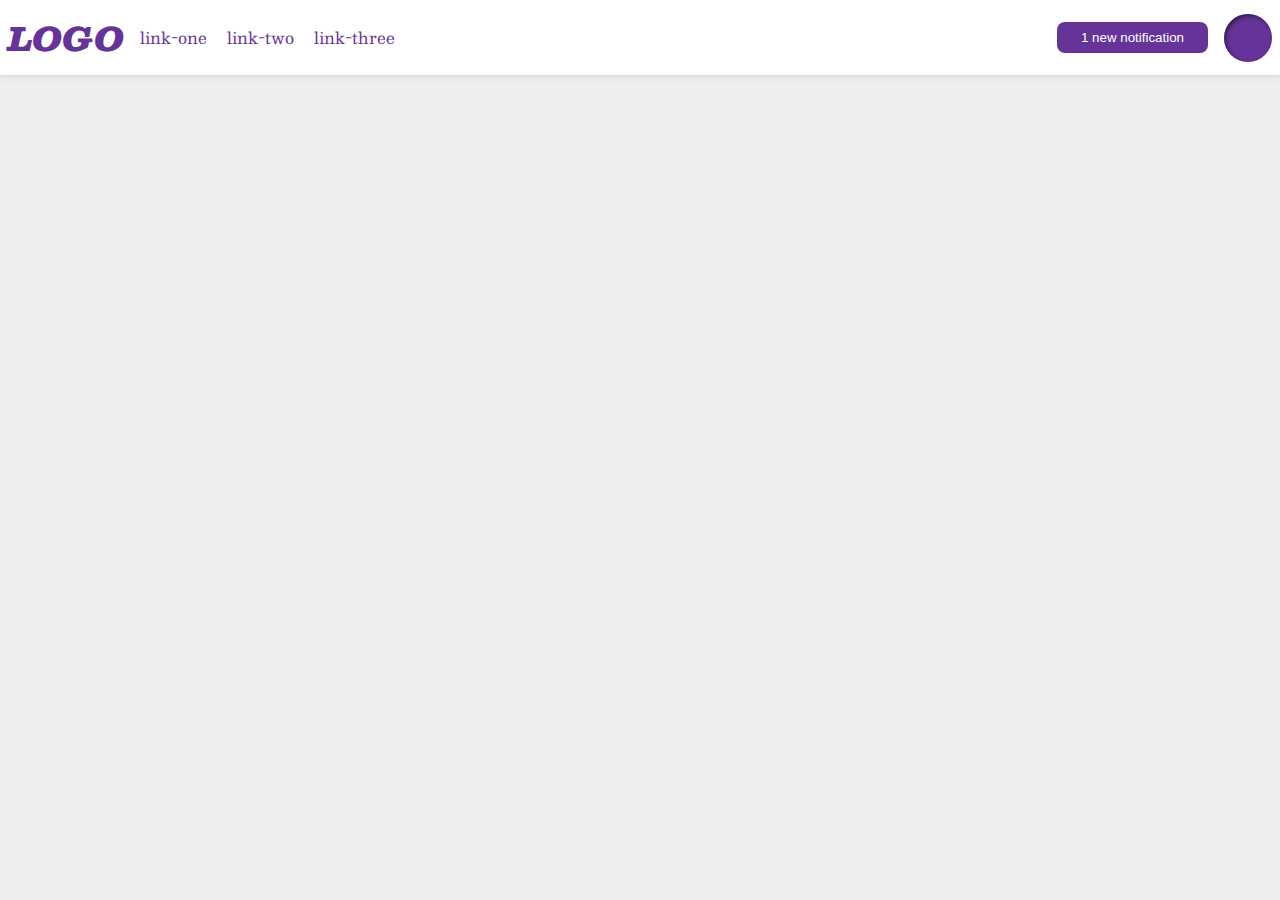
<file: foundations/flex/03-flex-header-2/index.html>
<!DOCTYPE html>
<html lang="en">
  <head>
    <meta charset="UTF-8">
    <meta http-equiv="X-UA-Compatible" content="IE=edge">
    <meta name="viewport" content="width=device-width, initial-scale=1.0">
    <title>Flex Header 2</title>
    <link rel="stylesheet" href="style.css">
  </head>
  <body>
    <div class="header">
      <div class="leftside"><div class="logo">
        LOGO
      </div>
      <ul class="links">
        <li><a href="https://google.com">link-one</a></li>
        <li><a href="https://google.com">link-two</a></li>
        <li><a href="https://google.com">link-three</a></li>
      </ul>
      </div>
      <div class="rightside">
      <button class="notifications">
        1 new notification
      </button>
      <div class="profile-image"></div>
    </div></div>
    </div>
  </body>
</html>
</file>
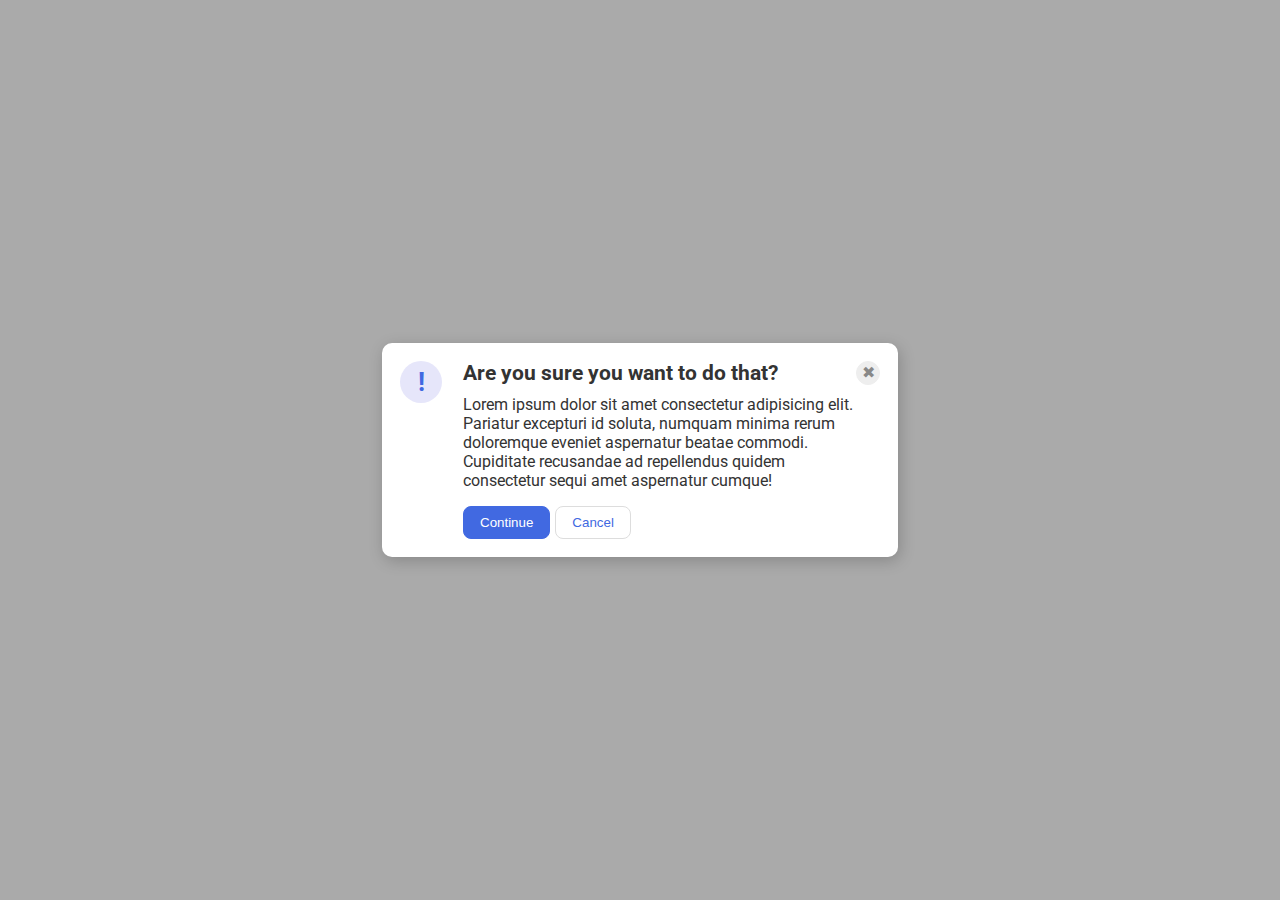
<file: foundations/flex/05-flex-modal/index.html>
<!DOCTYPE html>
<html lang="en">
  <head>
    <meta charset="UTF-8">
    <meta http-equiv="X-UA-Compatible" content="IE=edge">
    <meta name="viewport" content="width=device-width, initial-scale=1.0">
    <link rel="stylesheet" href="style.css">
    <title>Modal</title>
  </head>
  <body>
    <div class="modal">
      <div class="icon">!</div>
      <div class="content">
        <div class="header">Are you sure you want to do that?</div>

        <div class="text">Lorem ipsum dolor sit amet consectetur adipisicing elit. Pariatur excepturi id soluta, numquam minima rerum doloremque eveniet aspernatur beatae commodi. Cupiditate recusandae ad repellendus quidem consectetur sequi amet aspernatur cumque!</div>

        <div class="buttons">
        <button class="continue">Continue</button>
        <button class="cancel">Cancel</button>
        </div>
      </div>

      <button class="close-button">✖</button>
    </div>
  </body>
</html>
</file>
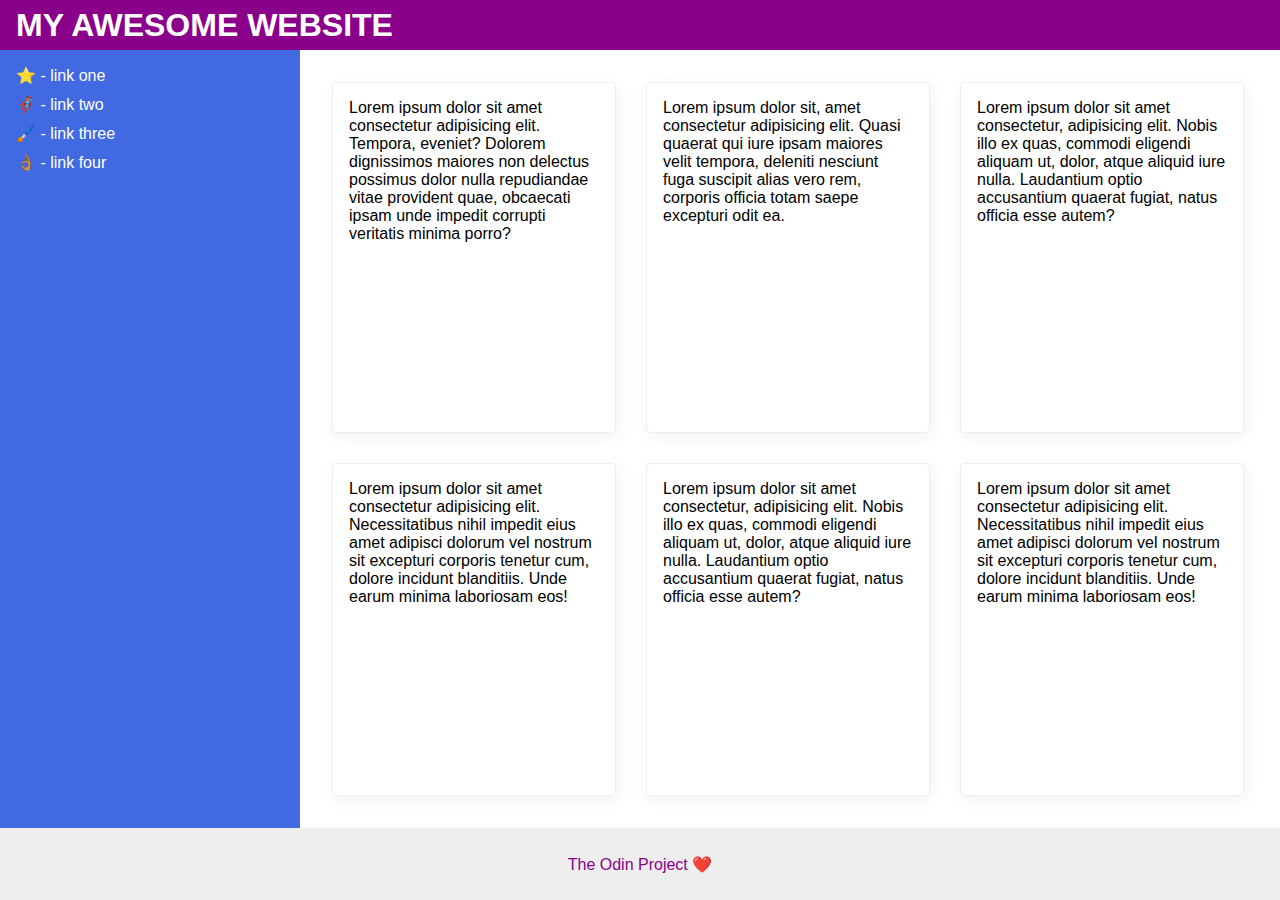
<file: foundations/flex/07-flex-layout-2/index.html>
<!DOCTYPE html>
<html lang="en">
  <head>
    <meta charset="UTF-8">
    <meta http-equiv="X-UA-Compatible" content="IE=edge">
    <meta name="viewport" content="width=device-width, initial-scale=1.0">
    <title>The Holy Grail</title>
    <link rel="stylesheet" href="style.css">
  </head>
  <body>
    <div class="header">
      MY AWESOME WEBSITE
    </div>
    <div class="content">
    <div class="sidebar">
      <ul>
        <li><a href="#">⭐ - link one</a></li>
        <li><a href="#">🦸🏽‍♂️ - link two</a></li>
        <li><a href="#">🖌️ - link three</a></li>
        <li><a href="#">👌🏽 - link four</a></li>
      </ul>
    </div>
    <div class="cardGrid">
    <div class="card">Lorem ipsum dolor sit amet consectetur adipisicing elit. Tempora, eveniet? Dolorem dignissimos maiores non delectus possimus dolor nulla repudiandae vitae provident quae, obcaecati ipsam unde impedit corrupti veritatis minima porro?</div>
    <div class="card">Lorem ipsum dolor sit, amet consectetur adipisicing elit. Quasi quaerat qui iure ipsam maiores velit tempora, deleniti nesciunt fuga suscipit alias vero rem, corporis officia totam saepe excepturi odit ea.</div>
    <div class="card">Lorem ipsum dolor sit amet consectetur, adipisicing elit. Nobis illo ex quas, commodi eligendi aliquam ut, dolor, atque aliquid iure nulla. Laudantium optio accusantium quaerat fugiat, natus officia esse autem?</div>
    <div class="card">Lorem ipsum dolor sit amet consectetur adipisicing elit. Necessitatibus nihil impedit eius amet adipisci dolorum vel nostrum sit excepturi corporis tenetur cum, dolore incidunt blanditiis. Unde earum minima laboriosam eos!</div>
    <div class="card">Lorem ipsum dolor sit amet consectetur, adipisicing elit. Nobis illo ex quas, commodi eligendi aliquam ut, dolor, atque aliquid iure nulla. Laudantium optio accusantium quaerat fugiat, natus officia esse autem?</div>
    <div class="card">Lorem ipsum dolor sit amet consectetur adipisicing elit. Necessitatibus nihil impedit eius amet adipisci dolorum vel nostrum sit excepturi corporis tenetur cum, dolore incidunt blanditiis. Unde earum minima laboriosam eos!</div>
    </div>    
    </div>

    <div class="footer">
      The Odin Project ❤️
    </div>
  </body>
</html>
</file>
<file: foundations/flex/03-flex-header-2/style.css>
/* this is some magical font-importing.  
you'll learn about it later. */
@import url('https://fonts.googleapis.com/css2?family=Besley:ital,wght@0,400;1,900&display=swap');

body {
  margin: 0;
  background: #eee;
  font-family: Besley, serif;
}

.header {
  background: white;
  border-bottom: 1px solid #ddd;
  box-shadow: 0 0 8px rgba(0,0,0,.1);
  display: flex;
  justify-content: space-between;
  align-items: center;
  padding: 8px;
}
.leftside, .rightside{
  display: flex;
  gap: 16px;
  align-items: center;
}


.profile-image {
  background: rebeccapurple;
  box-shadow: inset 2px 2px 4px rgba(0,0,0,.5);
  border-radius: 50%;
  width: 48px;
  height: 48px;
}

.logo {
  color: rebeccapurple;
  font-size: 32px;
  font-weight: 900;
  font-style: italic;
}

button {
  border: none;
  border-radius: 8px;
  background: rebeccapurple;
  color: white;
  padding: 8px 24px;
}

a {
  /* this removes the line under our links */
  text-decoration: none;
  color: rebeccapurple;
}

ul {
  list-style-type: none;
  display: flex;
  gap: 20px;
  padding: 0;
}
</file>
<file: foundations/flex/05-flex-modal/style.css>
@import url('https://fonts.googleapis.com/css2?family=Roboto:wght@400;700&display=swap');

html, body {
  height: 100%;
}

body {
  font-family: Roboto, sans-serif;
  margin: 0;
  background: #aaa;
  color: #333;
  /* I'll give you this one for free lol */
  display: flex;
  align-items: center;
  justify-content: center;
}

.modal {
  background: white;
  width: 480px;
  border-radius: 10px;
  box-shadow: 2px 4px 16px rgba(0,0,0,.2);
  display: flex;
  padding: 18px;
}

.header {
  font-weight: bold;
  font-size: 1.3em;
  margin-bottom: 0.5em;
}
.content {
  display: flex;
  flex-direction: column;
}

.buttons {
  display: flex;
  margin-top: 1em;
  gap: 5px;
}

.icon {
  color: royalblue;
  font-size: 26px;
  font-weight: 700;
  background: lavender;
  width: 42px;
  height: 42px;
  border-radius: 50%;
  display: flex;
  align-items: center;
  justify-content: center;
  flex-shrink: 0;
  margin-right: 21px;
}

.close-button {
  background: #eee;
  border-radius: 50%;
  color: #888;
  font-weight: 400;
  font-size: 16px;
  height: 24px;
  width: 24px;
  display: flex;
  align-items: center;
  justify-content: center;
  flex-shrink: 0;
  border: 1px solid #eee;
  padding: 0;
}

button {
  cursor: pointer;
  padding: 8px 16px;
  border-radius: 8px;
}

button.continue {
  background: royalblue;
  border: 1px solid royalblue;
  color: white;
}

button.cancel {
  background: white;
  border: 1px solid #ddd;
  color: royalblue;
}
</file>
<file: foundations/flex/07-flex-layout-2/style.css>
body {
  font-family: -apple-system, BlinkMacSystemFont, 'Segoe UI', Roboto, Oxygen, Ubuntu, Cantarell, 'Open Sans', 'Helvetica Neue', sans-serif;
  margin: 0;
  min-height: 100vh;
  display: flex;
  flex-direction: column;
  justify-content: space-between;
}

.header {
  height: 50px;
  box-sizing: border-box;
  background: darkmagenta;
  color: white;
  font-weight: 900;
  font-size: 32px;
  display: flex;
  align-items: center;
  padding: 0 16px;

}

.content {
  display: flex;
  flex-grow: 1;
}

.cardGrid {
  display: flex;
  flex-wrap: wrap;
  gap: 30px;
  padding: 2em;
}

.footer {
  height: 72px;
  background: #eee;
  color: darkmagenta;
  display: flex;
  justify-content: center;
  align-items: center;
  
}

.sidebar {
  min-width: 300px;
  background: royalblue;
  box-sizing: border-box;
  padding: 0 16px;
}
ul {
  list-style: none;
  padding: 0;
}

li {
  margin: 10px 0;
}

a {
  text-decoration: none;
  color: #fff;
}

.card {
  border: 1px solid #eee;
  box-shadow: 2px 4px 16px rgba(0,0,0,.06);
  border-radius: 4px;
  width: 250px;
  padding: 1em;
}
</file>
